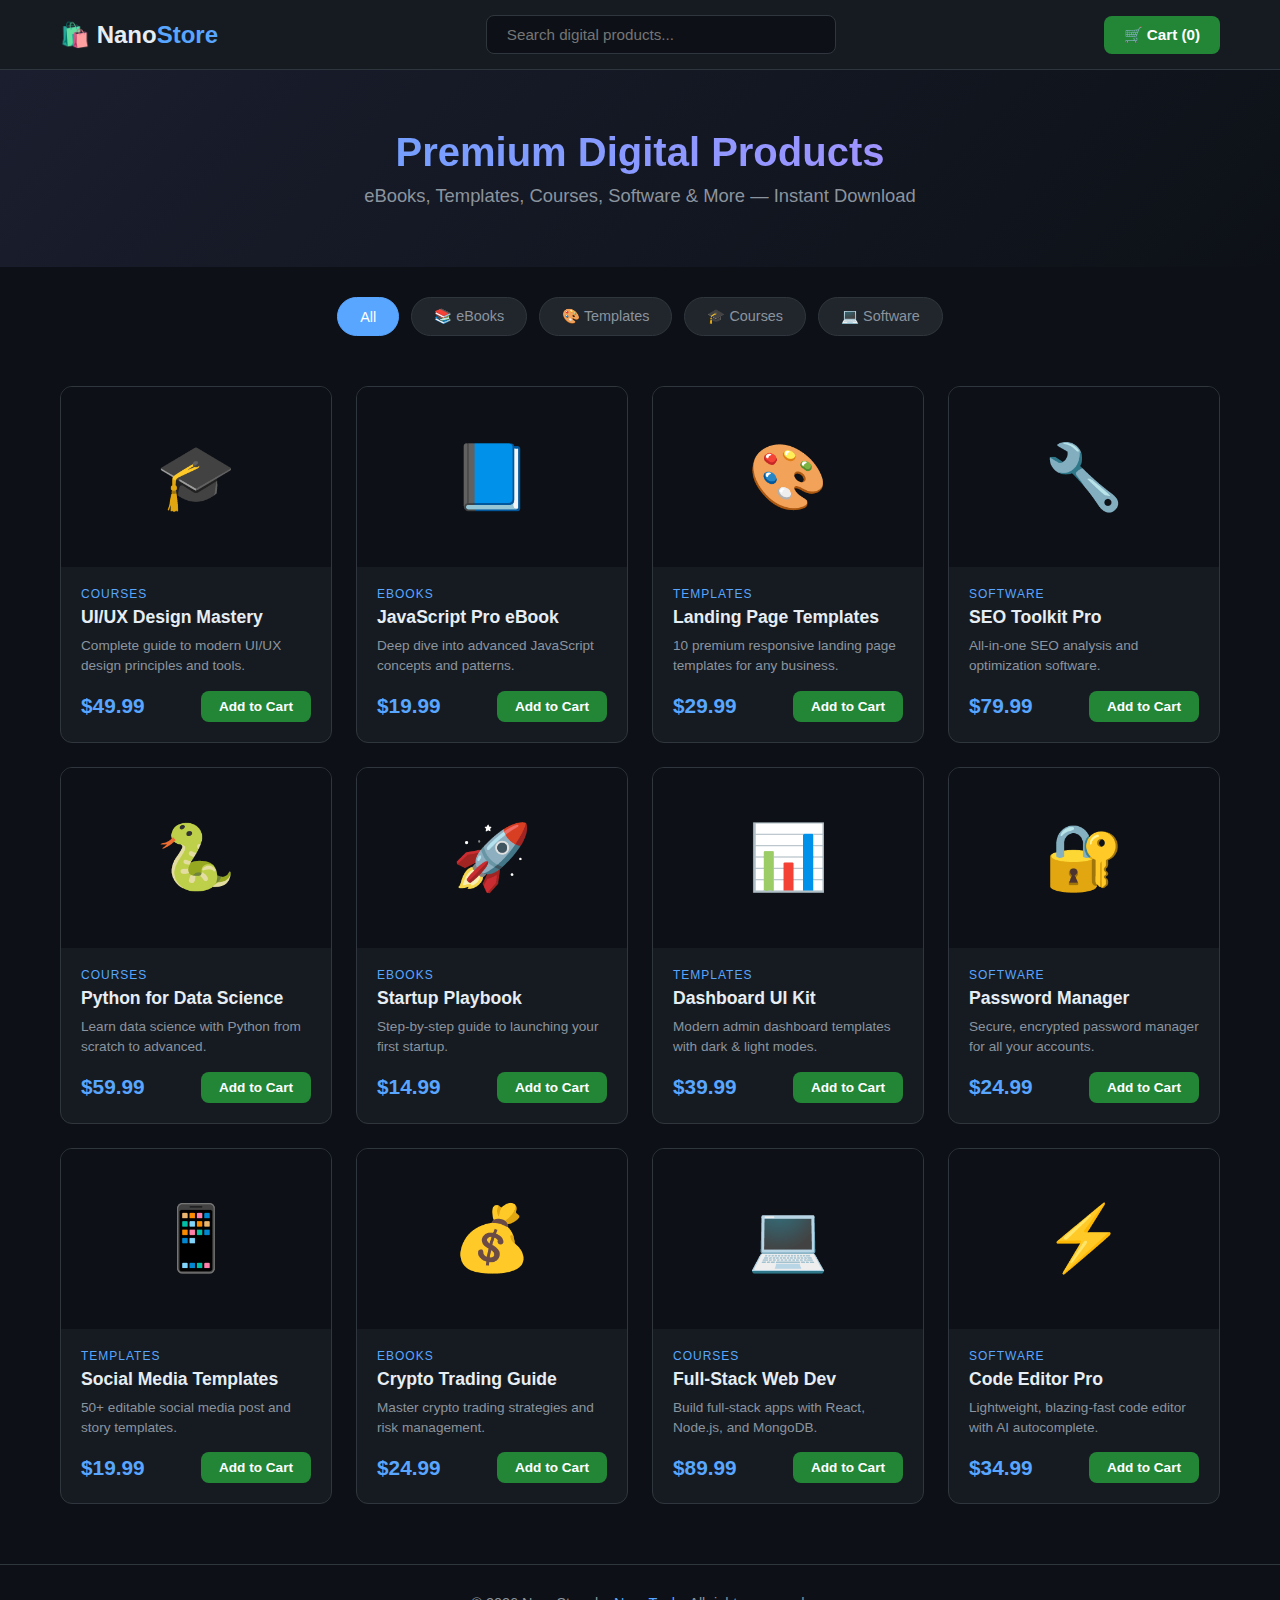
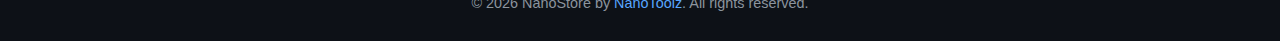
<file: index.html>
<!DOCTYPE html>
<html lang="en">
<head>
    <meta charset="UTF-8">
    <meta name="viewport" content="width=device-width, initial-scale=1.0">
    <title>NanoStore - Digital Products</title>
    <link rel="stylesheet" href="css/style.css">
</head>
<body>
    <!-- Navbar -->
    <nav class="navbar">
        <div class="container nav-content">
            <a href="#" class="logo">🛍️ Nano<span>Store</span></a>
            <div class="search-bar">
                <input type="text" id="searchInput" placeholder="Search digital products...">
            </div>
            <div class="nav-right">
                <button class="cart-btn" id="cartBtn">🛒 Cart (<span id="cartCount">0</span>)</button>
            </div>
        </div>
    </nav>

    <!-- Hero Section -->
    <header class="hero">
        <div class="container">
            <h1>Premium Digital Products</h1>
            <p>eBooks, Templates, Courses, Software & More — Instant Download</p>
        </div>
    </header>

    <!-- Categories -->
    <section class="categories">
        <div class="container">
            <div class="category-filters">
                <button class="filter-btn active" data-category="all">All</button>
                <button class="filter-btn" data-category="ebooks">📚 eBooks</button>
                <button class="filter-btn" data-category="templates">🎨 Templates</button>
                <button class="filter-btn" data-category="courses">🎓 Courses</button>
                <button class="filter-btn" data-category="software">💻 Software</button>
            </div>
        </div>
    </section>

    <!-- Products Grid -->
    <main class="products-section">
        <div class="container">
            <div class="products-grid" id="productsGrid">
                <!-- Products injected by JS -->
            </div>
        </div>
    </main>

    <!-- Cart Sidebar -->
    <div class="cart-overlay" id="cartOverlay"></div>
    <aside class="cart-sidebar" id="cartSidebar">
        <div class="cart-header">
            <h2>🛒 Your Cart</h2>
            <button class="close-cart" id="closeCart">&times;</button>
        </div>
        <div class="cart-items" id="cartItems"></div>
        <div class="cart-footer">
            <div class="cart-total">Total: $<span id="cartTotal">0.00</span></div>
            <button class="checkout-btn">Checkout</button>
        </div>
    </aside>

    <!-- Footer -->
    <footer class="footer">
        <div class="container">
            <p>&copy; 2026 NanoStore by <a href="https://github.com/NanoToolz" target="_blank">NanoToolz</a>. All rights reserved.</p>
        </div>
    </footer>

    <script src="js/products.js"></script>
    <script src="js/app.js"></script>
</body>
</html>
</file>
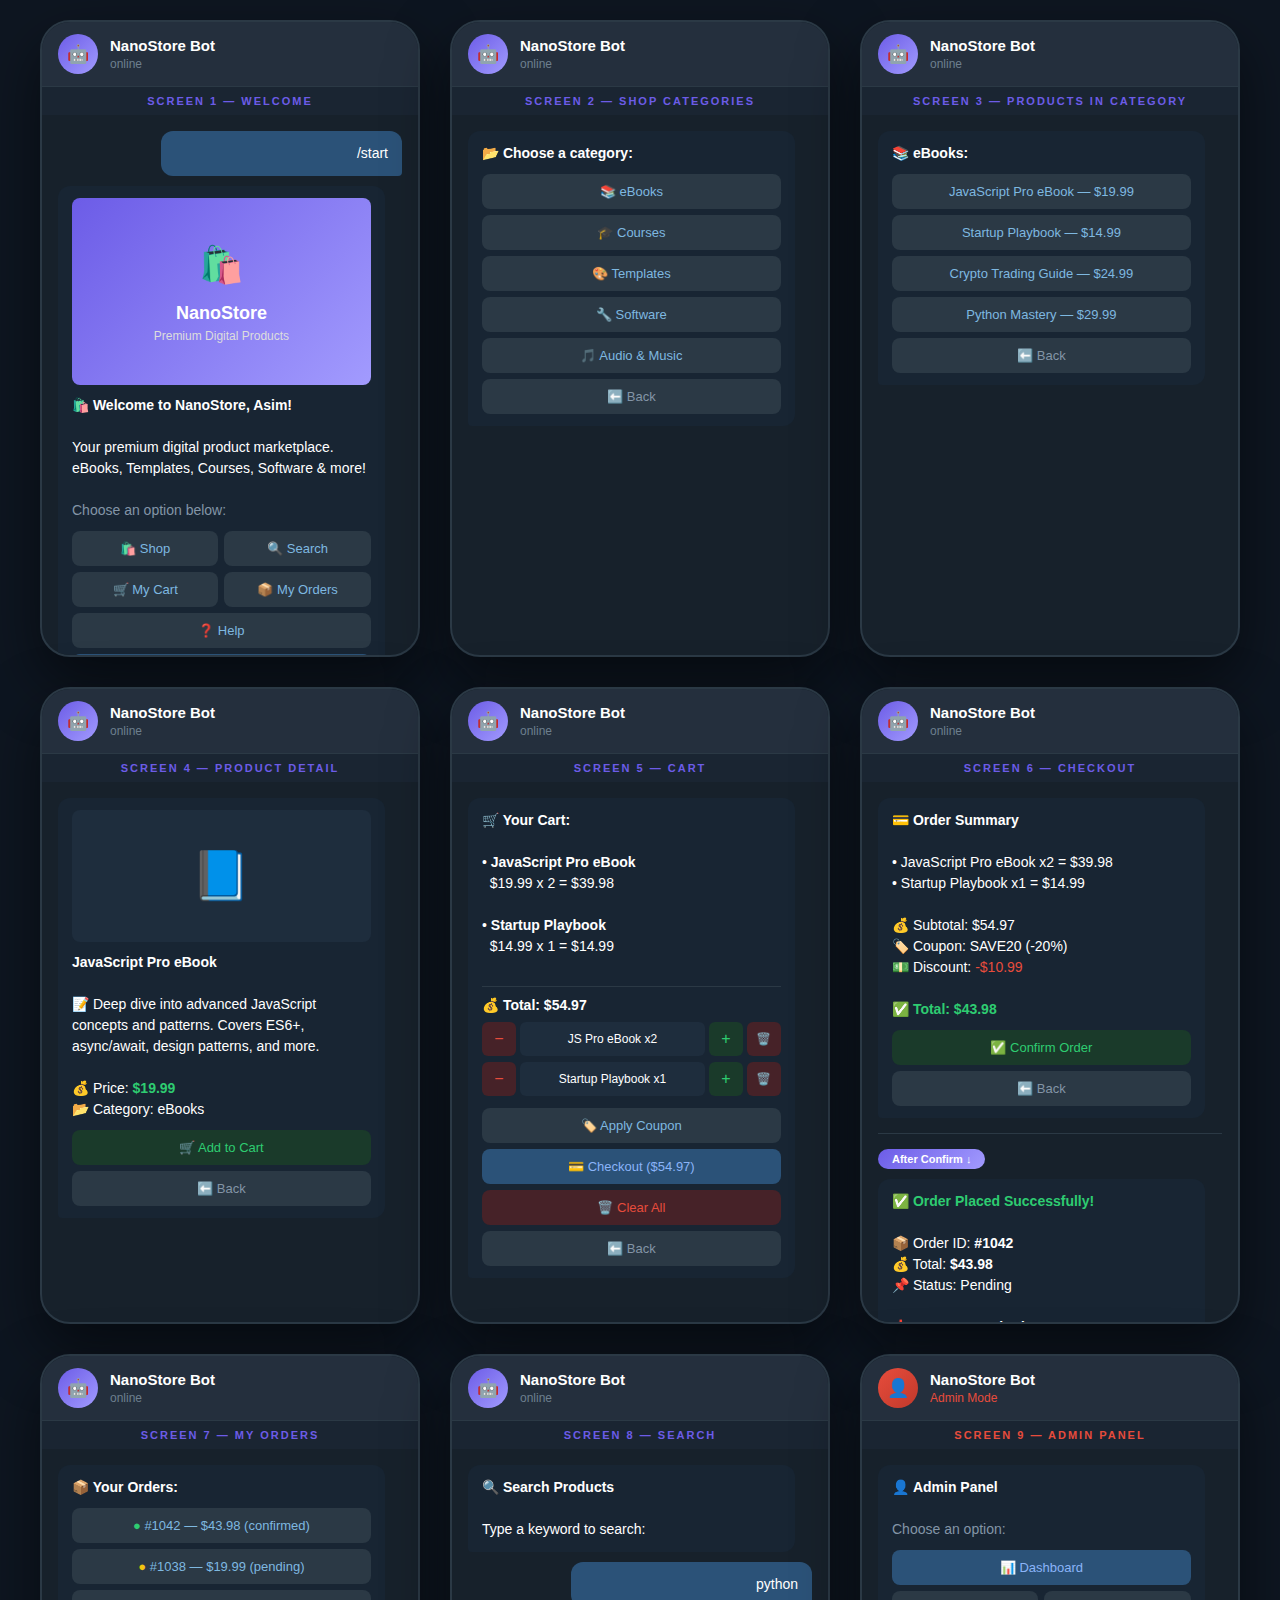
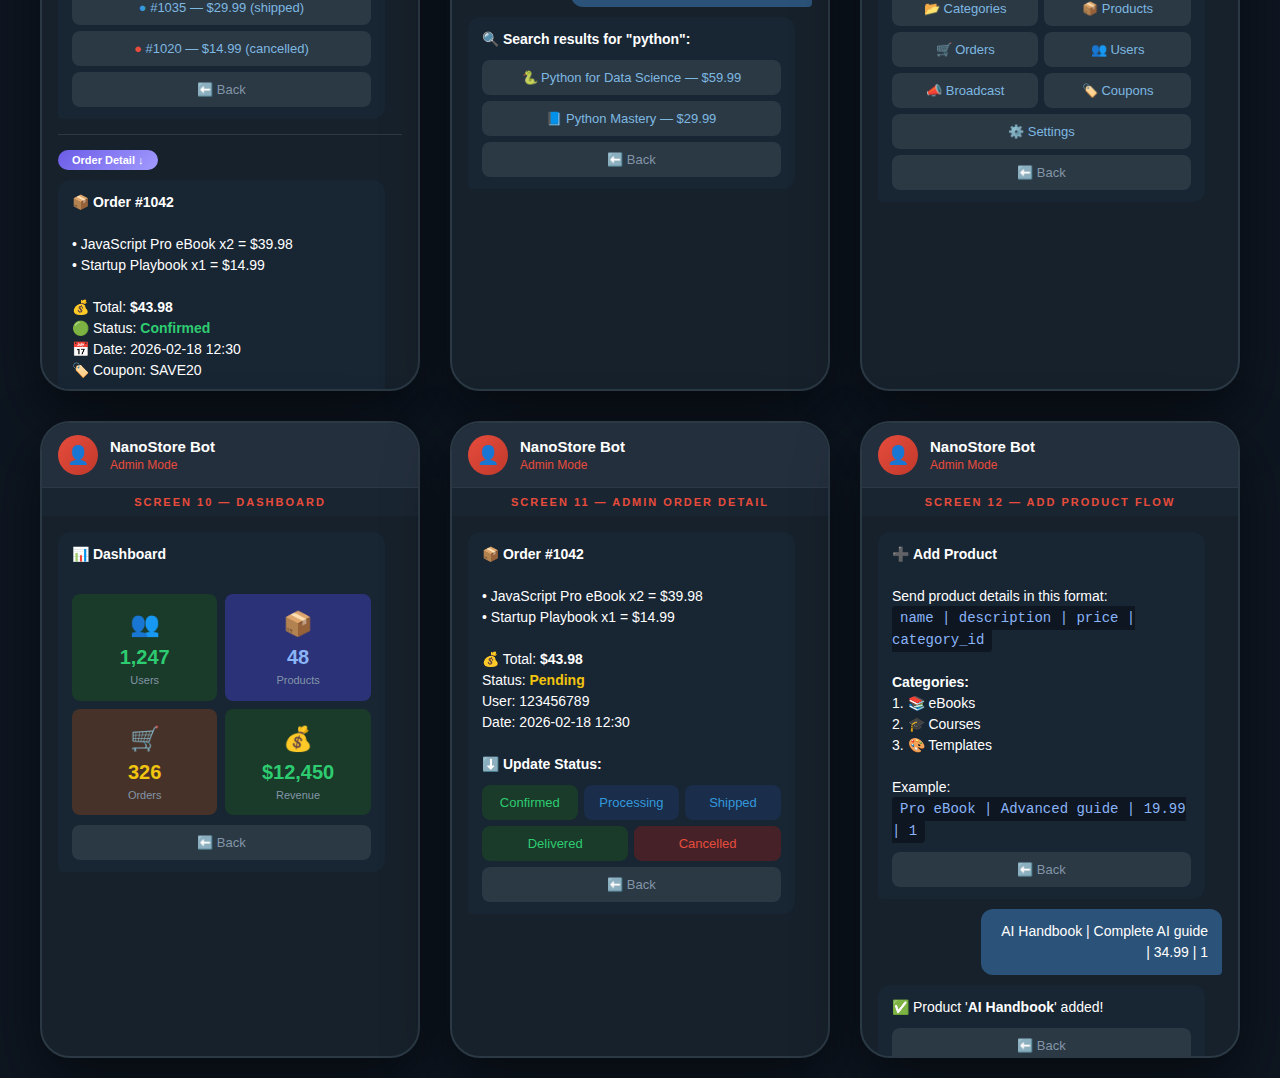
<file: prototype/index.html>
<!DOCTYPE html>
<html lang="en">
<head>
<meta charset="UTF-8">
<meta name="viewport" content="width=device-width, initial-scale=1.0">
<title>NanoStore Bot - Interactive Prototype</title>
<style>
  * { margin: 0; padding: 0; box-sizing: border-box; }
  body { font-family: -apple-system, 'Segoe UI', Roboto, sans-serif; background: #0e1621; display: flex; justify-content: center; align-items: flex-start; min-height: 100vh; padding: 20px; }
  .container { display: flex; gap: 30px; flex-wrap: wrap; justify-content: center; }
  .phone { width: 380px; background: #17212b; border-radius: 30px; overflow: hidden; box-shadow: 0 25px 60px rgba(0,0,0,0.5); border: 2px solid #2b3945; }
  .phone-header { background: #242f3d; padding: 12px 16px; display: flex; align-items: center; gap: 12px; border-bottom: 1px solid #2b3945; }
  .phone-header .avatar { width: 40px; height: 40px; border-radius: 50%; background: linear-gradient(135deg, #6c5ce7, #a29bfe); display: flex; align-items: center; justify-content: center; font-size: 18px; }
  .phone-header .info { flex: 1; }
  .phone-header .info h3 { color: #fff; font-size: 15px; font-weight: 600; }
  .phone-header .info span { color: #6d7f8e; font-size: 12px; }
  .phone-label { background: #1a2532; padding: 8px; text-align: center; color: #6c5ce7; font-weight: 700; font-size: 11px; text-transform: uppercase; letter-spacing: 2px; }
  .chat { padding: 16px; min-height: 540px; max-height: 540px; overflow-y: auto; }
  .chat::-webkit-scrollbar { width: 4px; }
  .chat::-webkit-scrollbar-thumb { background: #2b3945; border-radius: 4px; }
  .msg { background: #182533; border-radius: 12px 12px 12px 4px; padding: 12px 14px; margin-bottom: 10px; color: #fff; font-size: 14px; line-height: 1.5; max-width: 95%; word-wrap: break-word; }
  .msg.user { background: #2b5278; border-radius: 12px 12px 4px 12px; margin-left: auto; max-width: 70%; text-align: right; }
  .msg img.welcome { width: 100%; border-radius: 8px; margin-bottom: 8px; }
  .msg .bold { font-weight: 700; }
  .msg .dim { color: #8395a7; }
  .msg .green { color: #2ecc71; }
  .msg .red { color: #e74c3c; }
  .msg .yellow { color: #f1c40f; }
  .msg .blue { color: #3498db; }
  .btn-grid { display: flex; flex-direction: column; gap: 6px; margin-top: 10px; }
  .btn-row { display: flex; gap: 6px; }
  .btn { flex: 1; background: #2b3945; border: none; color: #7eb8e0; padding: 10px 8px; border-radius: 8px; font-size: 13px; cursor: pointer; transition: all 0.2s; text-align: center; font-weight: 500; }
  .btn:hover { background: #344a5e; color: #a8d8f0; transform: translateY(-1px); }
  .btn.primary { background: #2b5278; color: #8ab4f8; }
  .btn.danger { background: #462228; color: #e74c3c; }
  .btn.success { background: #1a3a2a; color: #2ecc71; }
  .cart-row { display: flex; align-items: center; gap: 4px; margin-top: 6px; }
  .cart-btn { width: 34px; height: 34px; border-radius: 6px; border: none; font-size: 16px; cursor: pointer; display: flex; align-items: center; justify-content: center; }
  .cart-btn.minus { background: #462228; color: #e74c3c; }
  .cart-btn.plus { background: #1a3a2a; color: #2ecc71; }
  .cart-btn.del { background: #462228; color: #e74c3c; font-size: 12px; }
  .cart-item-name { flex: 1; color: #fff; font-size: 12px; text-align: center; background: #1e2d3d; padding: 8px 4px; border-radius: 6px; }
  .divider { border-top: 1px solid #2b3945; margin: 8px 0; }
  .screen-title { color: #6c5ce7; font-size: 11px; font-weight: 700; text-transform: uppercase; letter-spacing: 1.5px; margin-bottom: 12px; text-align: center; }
  h2.section-title { color: #fff; font-size: 16px; text-align: center; margin: 30px 0 15px; }
  .status-bar { display: flex; gap: 8px; flex-wrap: wrap; margin-top: 8px; }
  .status-badge { padding: 4px 10px; border-radius: 12px; font-size: 11px; font-weight: 600; }
  .status-badge.pending { background: #f1c40f22; color: #f1c40f; }
  .status-badge.confirmed { background: #2ecc7122; color: #2ecc71; }
  .status-badge.shipped { background: #3498db22; color: #3498db; }
  .status-badge.cancelled { background: #e74c3c22; color: #e74c3c; }
  .flow-label { background: linear-gradient(135deg, #6c5ce7, #a29bfe); color: #fff; padding: 4px 14px; border-radius: 20px; font-size: 11px; font-weight: 700; display: inline-block; margin-bottom: 10px; }
</style>
</head>
<body>
<div class="container">

  <!-- ======== SCREEN 1: WELCOME ======== -->
  <div class="phone">
    <div class="phone-header">
      <div class="avatar">🤖</div>
      <div class="info">
        <h3>NanoStore Bot</h3>
        <span>online</span>
      </div>
    </div>
    <div class="phone-label">Screen 1 — Welcome</div>
    <div class="chat">
      <div class="msg user">/start</div>
      <div class="msg">
        <div style="background:linear-gradient(135deg,#6c5ce7,#a29bfe);border-radius:8px;padding:40px 20px;text-align:center;margin-bottom:10px;">
          <div style="font-size:36px;">🛍️</div>
          <div style="color:#fff;font-weight:700;font-size:18px;margin-top:8px;">NanoStore</div>
          <div style="color:#ddd;font-size:12px;">Premium Digital Products</div>
        </div>
        <span class="bold">🛍️ Welcome to NanoStore, Asim!</span><br><br>
        Your premium digital product marketplace.<br>
        eBooks, Templates, Courses, Software & more!<br><br>
        <span class="dim">Choose an option below:</span>
        <div class="btn-grid">
          <div class="btn-row">
            <button class="btn">🛍️ Shop</button>
            <button class="btn">🔍 Search</button>
          </div>
          <div class="btn-row">
            <button class="btn">🛒 My Cart</button>
            <button class="btn">📦 My Orders</button>
          </div>
          <button class="btn">❓ Help</button>
          <button class="btn primary">👤 Admin Panel</button>
        </div>
      </div>
    </div>
  </div>

  <!-- ======== SCREEN 2: SHOP / CATEGORIES ======== -->
  <div class="phone">
    <div class="phone-header">
      <div class="avatar">🤖</div>
      <div class="info">
        <h3>NanoStore Bot</h3>
        <span>online</span>
      </div>
    </div>
    <div class="phone-label">Screen 2 — Shop Categories</div>
    <div class="chat">
      <div class="msg">
        <span class="bold">📂 Choose a category:</span>
        <div class="btn-grid">
          <button class="btn">📚 eBooks</button>
          <button class="btn">🎓 Courses</button>
          <button class="btn">🎨 Templates</button>
          <button class="btn">🔧 Software</button>
          <button class="btn">🎵 Audio & Music</button>
          <button class="btn dim">⬅️ Back</button>
        </div>
      </div>
    </div>
  </div>

  <!-- ======== SCREEN 3: PRODUCTS LIST ======== -->
  <div class="phone">
    <div class="phone-header">
      <div class="avatar">🤖</div>
      <div class="info">
        <h3>NanoStore Bot</h3>
        <span>online</span>
      </div>
    </div>
    <div class="phone-label">Screen 3 — Products in Category</div>
    <div class="chat">
      <div class="msg">
        <span class="bold">📚 eBooks:</span>
        <div class="btn-grid">
          <button class="btn">JavaScript Pro eBook — $19.99</button>
          <button class="btn">Startup Playbook — $14.99</button>
          <button class="btn">Crypto Trading Guide — $24.99</button>
          <button class="btn">Python Mastery — $29.99</button>
          <button class="btn dim">⬅️ Back</button>
        </div>
      </div>
    </div>
  </div>

  <!-- ======== SCREEN 4: PRODUCT DETAIL ======== -->
  <div class="phone">
    <div class="phone-header">
      <div class="avatar">🤖</div>
      <div class="info">
        <h3>NanoStore Bot</h3>
        <span>online</span>
      </div>
    </div>
    <div class="phone-label">Screen 4 — Product Detail</div>
    <div class="chat">
      <div class="msg">
        <div style="background:#1e2d3d;border-radius:8px;padding:30px;text-align:center;margin-bottom:10px;">
          <div style="font-size:48px;">📘</div>
        </div>
        <span class="bold">JavaScript Pro eBook</span><br><br>
        📝 Deep dive into advanced JavaScript concepts and patterns. Covers ES6+, async/await, design patterns, and more.<br><br>
        💰 Price: <span class="green bold">$19.99</span><br>
        📂 Category: eBooks
        <div class="btn-grid">
          <button class="btn success">🛒 Add to Cart</button>
          <button class="btn dim">⬅️ Back</button>
        </div>
      </div>
    </div>
  </div>

  <!-- ======== SCREEN 5: CART ======== -->
  <div class="phone">
    <div class="phone-header">
      <div class="avatar">🤖</div>
      <div class="info">
        <h3>NanoStore Bot</h3>
        <span>online</span>
      </div>
    </div>
    <div class="phone-label">Screen 5 — Cart</div>
    <div class="chat">
      <div class="msg">
        <span class="bold">🛒 Your Cart:</span><br><br>
        • <span class="bold">JavaScript Pro eBook</span><br>
        &nbsp;&nbsp;$19.99 x 2 = $39.98<br><br>
        • <span class="bold">Startup Playbook</span><br>
        &nbsp;&nbsp;$14.99 x 1 = $14.99<br><br>
        <div class="divider"></div>
        💰 <span class="bold">Total: $54.97</span>

        <div class="cart-row">
          <button class="cart-btn minus">−</button>
          <div class="cart-item-name">JS Pro eBook x2</div>
          <button class="cart-btn plus">+</button>
          <button class="cart-btn del">🗑️</button>
        </div>
        <div class="cart-row">
          <button class="cart-btn minus">−</button>
          <div class="cart-item-name">Startup Playbook x1</div>
          <button class="cart-btn plus">+</button>
          <button class="cart-btn del">🗑️</button>
        </div>

        <div class="btn-grid" style="margin-top:12px;">
          <button class="btn">🏷️ Apply Coupon</button>
          <button class="btn primary">💳 Checkout ($54.97)</button>
          <button class="btn danger">🗑️ Clear All</button>
          <button class="btn dim">⬅️ Back</button>
        </div>
      </div>
    </div>
  </div>

  <!-- ======== SCREEN 6: CHECKOUT + ORDER CONFIRMED ======== -->
  <div class="phone">
    <div class="phone-header">
      <div class="avatar">🤖</div>
      <div class="info">
        <h3>NanoStore Bot</h3>
        <span>online</span>
      </div>
    </div>
    <div class="phone-label">Screen 6 — Checkout</div>
    <div class="chat">
      <div class="msg">
        <span class="bold">💳 Order Summary</span><br><br>
        • JavaScript Pro eBook x2 = $39.98<br>
        • Startup Playbook x1 = $14.99<br><br>
        💰 Subtotal: $54.97<br>
        🏷️ Coupon: SAVE20 (-20%)<br>
        💵 Discount: <span class="red">-$10.99</span><br><br>
        ✅ <span class="bold green">Total: $43.98</span>
        <div class="btn-grid">
          <button class="btn success">✅ Confirm Order</button>
          <button class="btn dim">⬅️ Back</button>
        </div>
      </div>
      <div class="divider" style="margin:15px 0;"></div>
      <div class="flow-label">After Confirm ↓</div>
      <div class="msg">
        ✅ <span class="bold green">Order Placed Successfully!</span><br><br>
        📦 Order ID: <span class="bold">#1042</span><br>
        💰 Total: <span class="bold">$43.98</span><br>
        📌 Status: Pending<br><br>
        📩 <span class="bold">Payment Methods:</span><br>
        • PayPal<br>
        • Crypto (BTC/ETH)<br>
        • Bank Transfer<br><br>
        <span class="dim">Contact admin to complete payment.</span><br>
        <span class="dim" style="font-style:italic;">Thank you for shopping at NanoStore! 🛍️</span>
        <div class="btn-grid">
          <button class="btn dim">⬅️ Back to Menu</button>
        </div>
      </div>
    </div>
  </div>

  <!-- ======== SCREEN 7: MY ORDERS ======== -->
  <div class="phone">
    <div class="phone-header">
      <div class="avatar">🤖</div>
      <div class="info">
        <h3>NanoStore Bot</h3>
        <span>online</span>
      </div>
    </div>
    <div class="phone-label">Screen 7 — My Orders</div>
    <div class="chat">
      <div class="msg">
        <span class="bold">📦 Your Orders:</span>
        <div class="btn-grid">
          <button class="btn"><span class="green">●</span> #1042 — $43.98 (confirmed)</button>
          <button class="btn"><span class="yellow">●</span> #1038 — $19.99 (pending)</button>
          <button class="btn"><span class="blue">●</span> #1035 — $29.99 (shipped)</button>
          <button class="btn"><span class="red">●</span> #1020 — $14.99 (cancelled)</button>
          <button class="btn dim">⬅️ Back</button>
        </div>
      </div>
      <div class="divider" style="margin:15px 0;"></div>
      <div class="flow-label">Order Detail ↓</div>
      <div class="msg">
        📦 <span class="bold">Order #1042</span><br><br>
        • JavaScript Pro eBook x2 = $39.98<br>
        • Startup Playbook x1 = $14.99<br><br>
        💰 Total: <span class="bold">$43.98</span><br>
        🟢 Status: <span class="bold green">Confirmed</span><br>
        📅 Date: 2026-02-18 12:30<br>
        🏷️ Coupon: SAVE20
        <div class="btn-grid">
          <button class="btn dim">⬅️ Back</button>
        </div>
      </div>
    </div>
  </div>

  <!-- ======== SCREEN 8: SEARCH ======== -->
  <div class="phone">
    <div class="phone-header">
      <div class="avatar">🤖</div>
      <div class="info">
        <h3>NanoStore Bot</h3>
        <span>online</span>
      </div>
    </div>
    <div class="phone-label">Screen 8 — Search</div>
    <div class="chat">
      <div class="msg">
        🔍 <span class="bold">Search Products</span><br><br>
        Type a keyword to search:
      </div>
      <div class="msg user">python</div>
      <div class="msg">
        🔍 <span class="bold">Search results for "python":</span>
        <div class="btn-grid">
          <button class="btn">🐍 Python for Data Science — $59.99</button>
          <button class="btn">📘 Python Mastery — $29.99</button>
          <button class="btn dim">⬅️ Back</button>
        </div>
      </div>
    </div>
  </div>

  <!-- ======== SCREEN 9: ADMIN PANEL ======== -->
  <div class="phone">
    <div class="phone-header">
      <div class="avatar" style="background:linear-gradient(135deg,#e74c3c,#c0392b);">👤</div>
      <div class="info">
        <h3>NanoStore Bot</h3>
        <span style="color:#e74c3c;">Admin Mode</span>
      </div>
    </div>
    <div class="phone-label" style="color:#e74c3c;">Screen 9 — Admin Panel</div>
    <div class="chat">
      <div class="msg">
        👤 <span class="bold">Admin Panel</span><br><br>
        <span class="dim">Choose an option:</span>
        <div class="btn-grid">
          <button class="btn primary">📊 Dashboard</button>
          <div class="btn-row">
            <button class="btn">📂 Categories</button>
            <button class="btn">📦 Products</button>
          </div>
          <div class="btn-row">
            <button class="btn">🛒 Orders</button>
            <button class="btn">👥 Users</button>
          </div>
          <div class="btn-row">
            <button class="btn">📣 Broadcast</button>
            <button class="btn">🏷️ Coupons</button>
          </div>
          <button class="btn">⚙️ Settings</button>
          <button class="btn dim">⬅️ Back</button>
        </div>
      </div>
    </div>
  </div>

  <!-- ======== SCREEN 10: ADMIN DASHBOARD ======== -->
  <div class="phone">
    <div class="phone-header">
      <div class="avatar" style="background:linear-gradient(135deg,#e74c3c,#c0392b);">👤</div>
      <div class="info">
        <h3>NanoStore Bot</h3>
        <span style="color:#e74c3c;">Admin Mode</span>
      </div>
    </div>
    <div class="phone-label" style="color:#e74c3c;">Screen 10 — Dashboard</div>
    <div class="chat">
      <div class="msg">
        📊 <span class="bold">Dashboard</span><br><br>
        <div style="display:grid;grid-template-columns:1fr 1fr;gap:8px;margin:8px 0;">
          <div style="background:#1a3a2a;padding:12px;border-radius:8px;text-align:center;">
            <div style="font-size:24px;">👥</div>
            <div style="color:#2ecc71;font-weight:700;font-size:20px;">1,247</div>
            <div style="color:#8395a7;font-size:11px;">Users</div>
          </div>
          <div style="background:#2b3278;padding:12px;border-radius:8px;text-align:center;">
            <div style="font-size:24px;">📦</div>
            <div style="color:#8ab4f8;font-weight:700;font-size:20px;">48</div>
            <div style="color:#8395a7;font-size:11px;">Products</div>
          </div>
          <div style="background:#463228;padding:12px;border-radius:8px;text-align:center;">
            <div style="font-size:24px;">🛒</div>
            <div style="color:#f1c40f;font-weight:700;font-size:20px;">326</div>
            <div style="color:#8395a7;font-size:11px;">Orders</div>
          </div>
          <div style="background:#1a3a2a;padding:12px;border-radius:8px;text-align:center;">
            <div style="font-size:24px;">💰</div>
            <div style="color:#2ecc71;font-weight:700;font-size:20px;">$12,450</div>
            <div style="color:#8395a7;font-size:11px;">Revenue</div>
          </div>
        </div>
        <div class="btn-grid">
          <button class="btn dim">⬅️ Back</button>
        </div>
      </div>
    </div>
  </div>

  <!-- ======== SCREEN 11: ADMIN ORDER MANAGEMENT ======== -->
  <div class="phone">
    <div class="phone-header">
      <div class="avatar" style="background:linear-gradient(135deg,#e74c3c,#c0392b);">👤</div>
      <div class="info">
        <h3>NanoStore Bot</h3>
        <span style="color:#e74c3c;">Admin Mode</span>
      </div>
    </div>
    <div class="phone-label" style="color:#e74c3c;">Screen 11 — Admin Order Detail</div>
    <div class="chat">
      <div class="msg">
        📦 <span class="bold">Order #1042</span><br><br>
        • JavaScript Pro eBook x2 = $39.98<br>
        • Startup Playbook x1 = $14.99<br><br>
        💰 Total: <span class="bold">$43.98</span><br>
        Status: <span class="bold yellow">Pending</span><br>
        User: 123456789<br>
        Date: 2026-02-18 12:30<br><br>
        ⬇️ <span class="bold">Update Status:</span>
        <div class="btn-grid">
          <div class="btn-row">
            <button class="btn success">Confirmed</button>
            <button class="btn" style="background:#1a2d4a;color:#3498db;">Processing</button>
            <button class="btn" style="background:#1a2d4a;color:#3498db;">Shipped</button>
          </div>
          <div class="btn-row">
            <button class="btn success">Delivered</button>
            <button class="btn danger">Cancelled</button>
          </div>
          <button class="btn dim">⬅️ Back</button>
        </div>
      </div>
    </div>
  </div>

  <!-- ======== SCREEN 12: ADMIN ADD PRODUCT ======== -->
  <div class="phone">
    <div class="phone-header">
      <div class="avatar" style="background:linear-gradient(135deg,#e74c3c,#c0392b);">👤</div>
      <div class="info">
        <h3>NanoStore Bot</h3>
        <span style="color:#e74c3c;">Admin Mode</span>
      </div>
    </div>
    <div class="phone-label" style="color:#e74c3c;">Screen 12 — Add Product Flow</div>
    <div class="chat">
      <div class="msg">
        ➕ <span class="bold">Add Product</span><br><br>
        Send product details in this format:<br>
        <code style="background:#0e1621;padding:4px 8px;border-radius:4px;color:#8ab4f8;">name | description | price | category_id</code><br><br>
        <span class="bold">Categories:</span><br>
        1. 📚 eBooks<br>
        2. 🎓 Courses<br>
        3. 🎨 Templates<br><br>
        Example:<br>
        <code style="background:#0e1621;padding:4px 8px;border-radius:4px;color:#8ab4f8;">Pro eBook | Advanced guide | 19.99 | 1</code>
        <div class="btn-grid">
          <button class="btn dim">⬅️ Back</button>
        </div>
      </div>
      <div class="msg user">AI Handbook | Complete AI guide | 34.99 | 1</div>
      <div class="msg">
        ✅ Product '<span class="bold">AI Handbook</span>' added!
        <div class="btn-grid">
          <button class="btn dim">⬅️ Back</button>
        </div>
      </div>
    </div>
  </div>

</div>
</body>
</html>
</file>
<file: css/style.css>
/* === Reset & Base === */
* { margin: 0; padding: 0; box-sizing: border-box; }
body { font-family: 'Segoe UI', Tahoma, Geneva, Verdana, sans-serif; background: #0d1117; color: #e6edf3; }
a { text-decoration: none; color: inherit; }
.container { max-width: 1200px; margin: 0 auto; padding: 0 20px; }

/* === Navbar === */
.navbar { background: #161b22; border-bottom: 1px solid #30363d; padding: 15px 0; position: sticky; top: 0; z-index: 100; }
.nav-content { display: flex; align-items: center; justify-content: space-between; gap: 20px; }
.logo { font-size: 1.5rem; font-weight: 700; }
.logo span { color: #58a6ff; }
.search-bar input { background: #0d1117; border: 1px solid #30363d; color: #e6edf3; padding: 10px 20px; border-radius: 8px; width: 350px; font-size: 0.95rem; outline: none; transition: border 0.3s; }
.search-bar input:focus { border-color: #58a6ff; }
.cart-btn { background: #238636; color: #fff; border: none; padding: 10px 20px; border-radius: 8px; cursor: pointer; font-size: 0.95rem; font-weight: 600; transition: background 0.3s; }
.cart-btn:hover { background: #2ea043; }

/* === Hero === */
.hero { background: linear-gradient(135deg, #1a1e2e 0%, #0d1117 100%); text-align: center; padding: 60px 20px; }
.hero h1 { font-size: 2.5rem; margin-bottom: 10px; background: linear-gradient(90deg, #58a6ff, #bc8cff); -webkit-background-clip: text; -webkit-text-fill-color: transparent; }
.hero p { color: #8b949e; font-size: 1.15rem; }

/* === Categories === */
.categories { padding: 30px 0; }
.category-filters { display: flex; gap: 12px; justify-content: center; flex-wrap: wrap; }
.filter-btn { background: #21262d; border: 1px solid #30363d; color: #8b949e; padding: 10px 22px; border-radius: 20px; cursor: pointer; font-size: 0.9rem; transition: all 0.3s; }
.filter-btn:hover, .filter-btn.active { background: #58a6ff; color: #fff; border-color: #58a6ff; }

/* === Products Grid === */
.products-section { padding: 20px 0 60px; }
.products-grid { display: grid; grid-template-columns: repeat(auto-fill, minmax(270px, 1fr)); gap: 24px; }
.product-card { background: #161b22; border: 1px solid #30363d; border-radius: 12px; overflow: hidden; transition: transform 0.3s, box-shadow 0.3s; }
.product-card:hover { transform: translateY(-4px); box-shadow: 0 8px 30px rgba(88,166,255,0.1); }
.product-image { height: 180px; display: flex; align-items: center; justify-content: center; font-size: 4rem; background: #0d1117; }
.product-info { padding: 20px; }
.product-category { font-size: 0.75rem; color: #58a6ff; text-transform: uppercase; letter-spacing: 1px; margin-bottom: 6px; }
.product-info h3 { font-size: 1.1rem; margin-bottom: 8px; }
.product-info p { color: #8b949e; font-size: 0.85rem; margin-bottom: 14px; line-height: 1.5; }
.product-footer { display: flex; justify-content: space-between; align-items: center; }
.price { font-size: 1.3rem; font-weight: 700; color: #58a6ff; }
.add-to-cart { background: #238636; color: #fff; border: none; padding: 8px 18px; border-radius: 8px; cursor: pointer; font-size: 0.85rem; font-weight: 600; transition: background 0.3s; }
.add-to-cart:hover { background: #2ea043; }

/* === Cart Sidebar === */
.cart-overlay { position: fixed; top: 0; left: 0; width: 100%; height: 100%; background: rgba(0,0,0,0.6); z-index: 200; display: none; }
.cart-overlay.active { display: block; }
.cart-sidebar { position: fixed; top: 0; right: -400px; width: 380px; height: 100%; background: #161b22; border-left: 1px solid #30363d; z-index: 300; transition: right 0.3s; display: flex; flex-direction: column; }
.cart-sidebar.active { right: 0; }
.cart-header { display: flex; justify-content: space-between; align-items: center; padding: 20px; border-bottom: 1px solid #30363d; }
.close-cart { background: none; border: none; color: #e6edf3; font-size: 1.8rem; cursor: pointer; }
.cart-items { flex: 1; overflow-y: auto; padding: 20px; }
.cart-item { display: flex; justify-content: space-between; align-items: center; padding: 12px 0; border-bottom: 1px solid #21262d; }
.cart-item-info h4 { font-size: 0.95rem; margin-bottom: 4px; }
.cart-item-info span { color: #58a6ff; font-weight: 600; }
.remove-item { background: #da3633; color: #fff; border: none; padding: 5px 12px; border-radius: 6px; cursor: pointer; font-size: 0.8rem; }
.cart-footer { padding: 20px; border-top: 1px solid #30363d; }
.cart-total { font-size: 1.2rem; font-weight: 700; margin-bottom: 14px; }
.checkout-btn { width: 100%; background: linear-gradient(90deg, #58a6ff, #bc8cff); color: #fff; border: none; padding: 14px; border-radius: 10px; font-size: 1rem; font-weight: 700; cursor: pointer; transition: opacity 0.3s; }
.checkout-btn:hover { opacity: 0.9; }

/* === Footer === */
.footer { text-align: center; padding: 30px; border-top: 1px solid #30363d; color: #8b949e; font-size: 0.9rem; }
.footer a { color: #58a6ff; }

/* === Responsive === */
@media (max-width: 768px) {
    .nav-content { flex-wrap: wrap; }
    .search-bar input { width: 100%; }
    .hero h1 { font-size: 1.8rem; }
    .cart-sidebar { width: 100%; right: -100%; }
}
</file>
